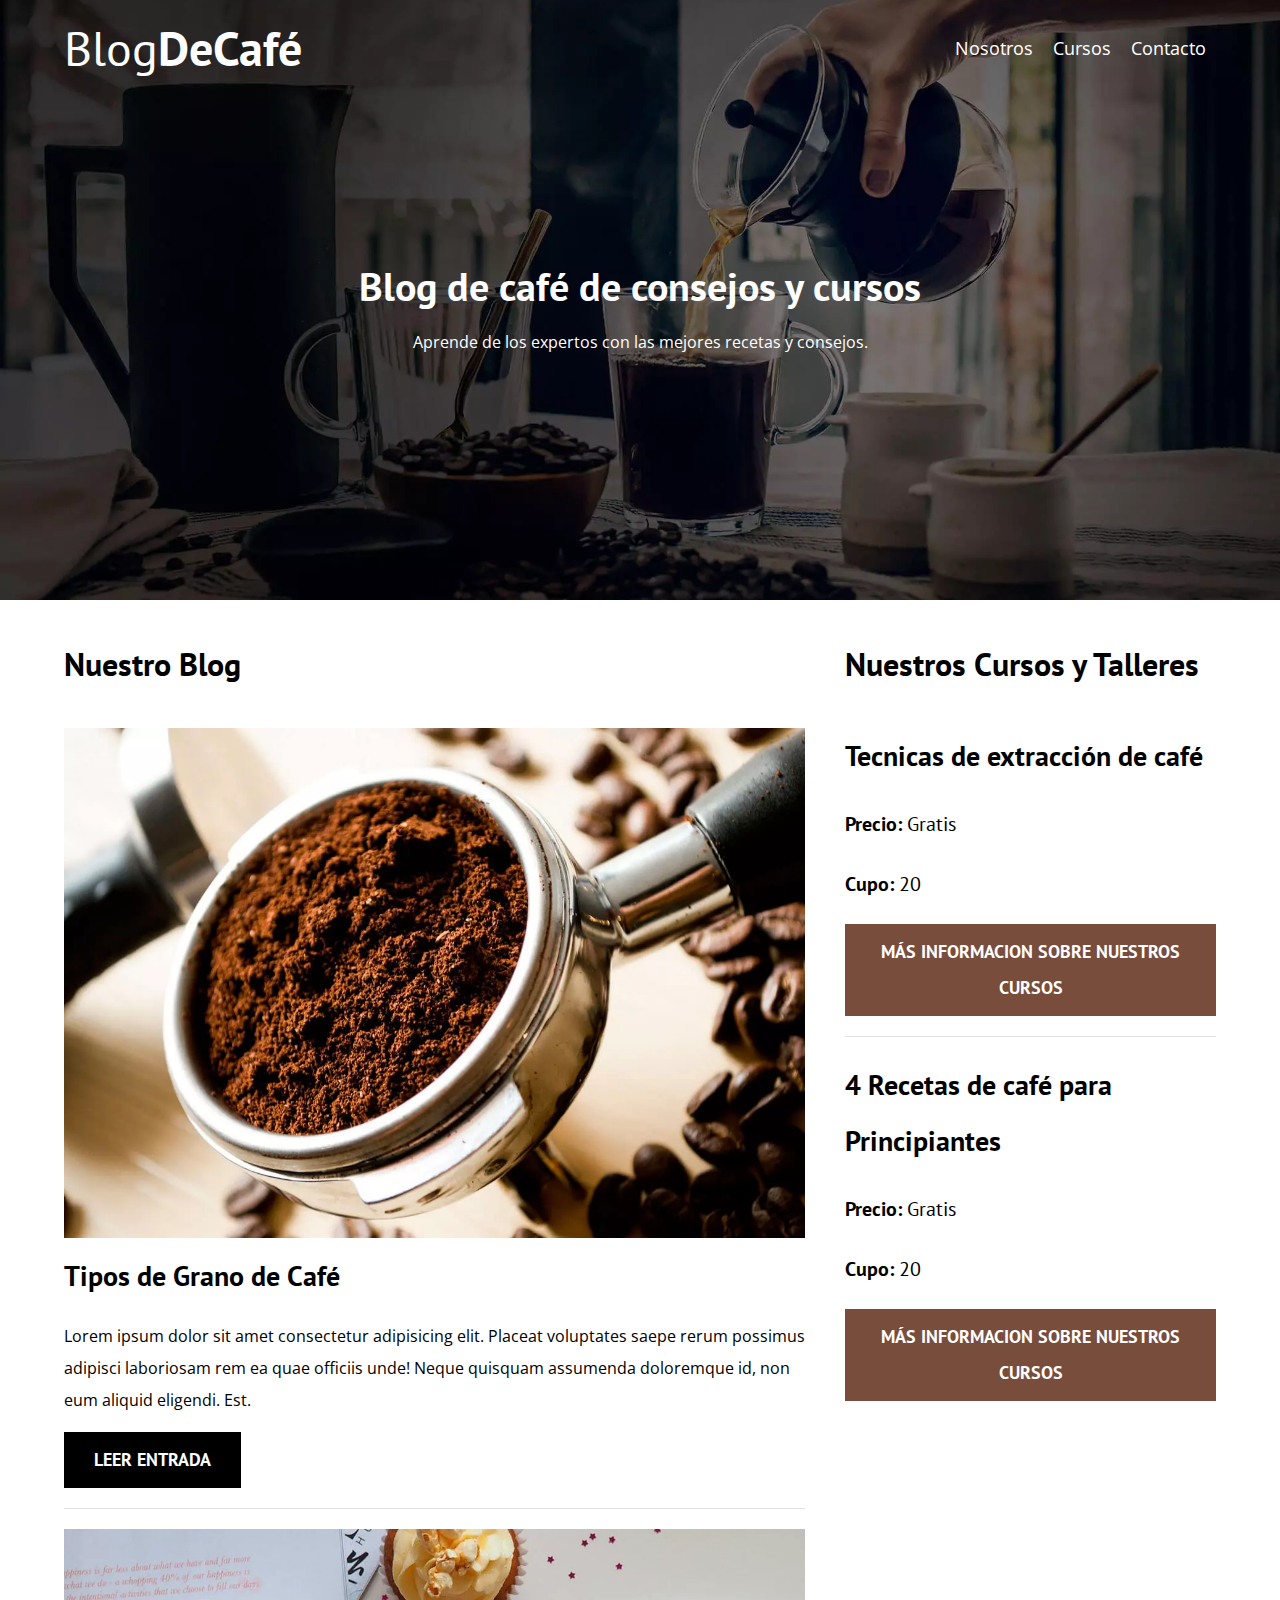
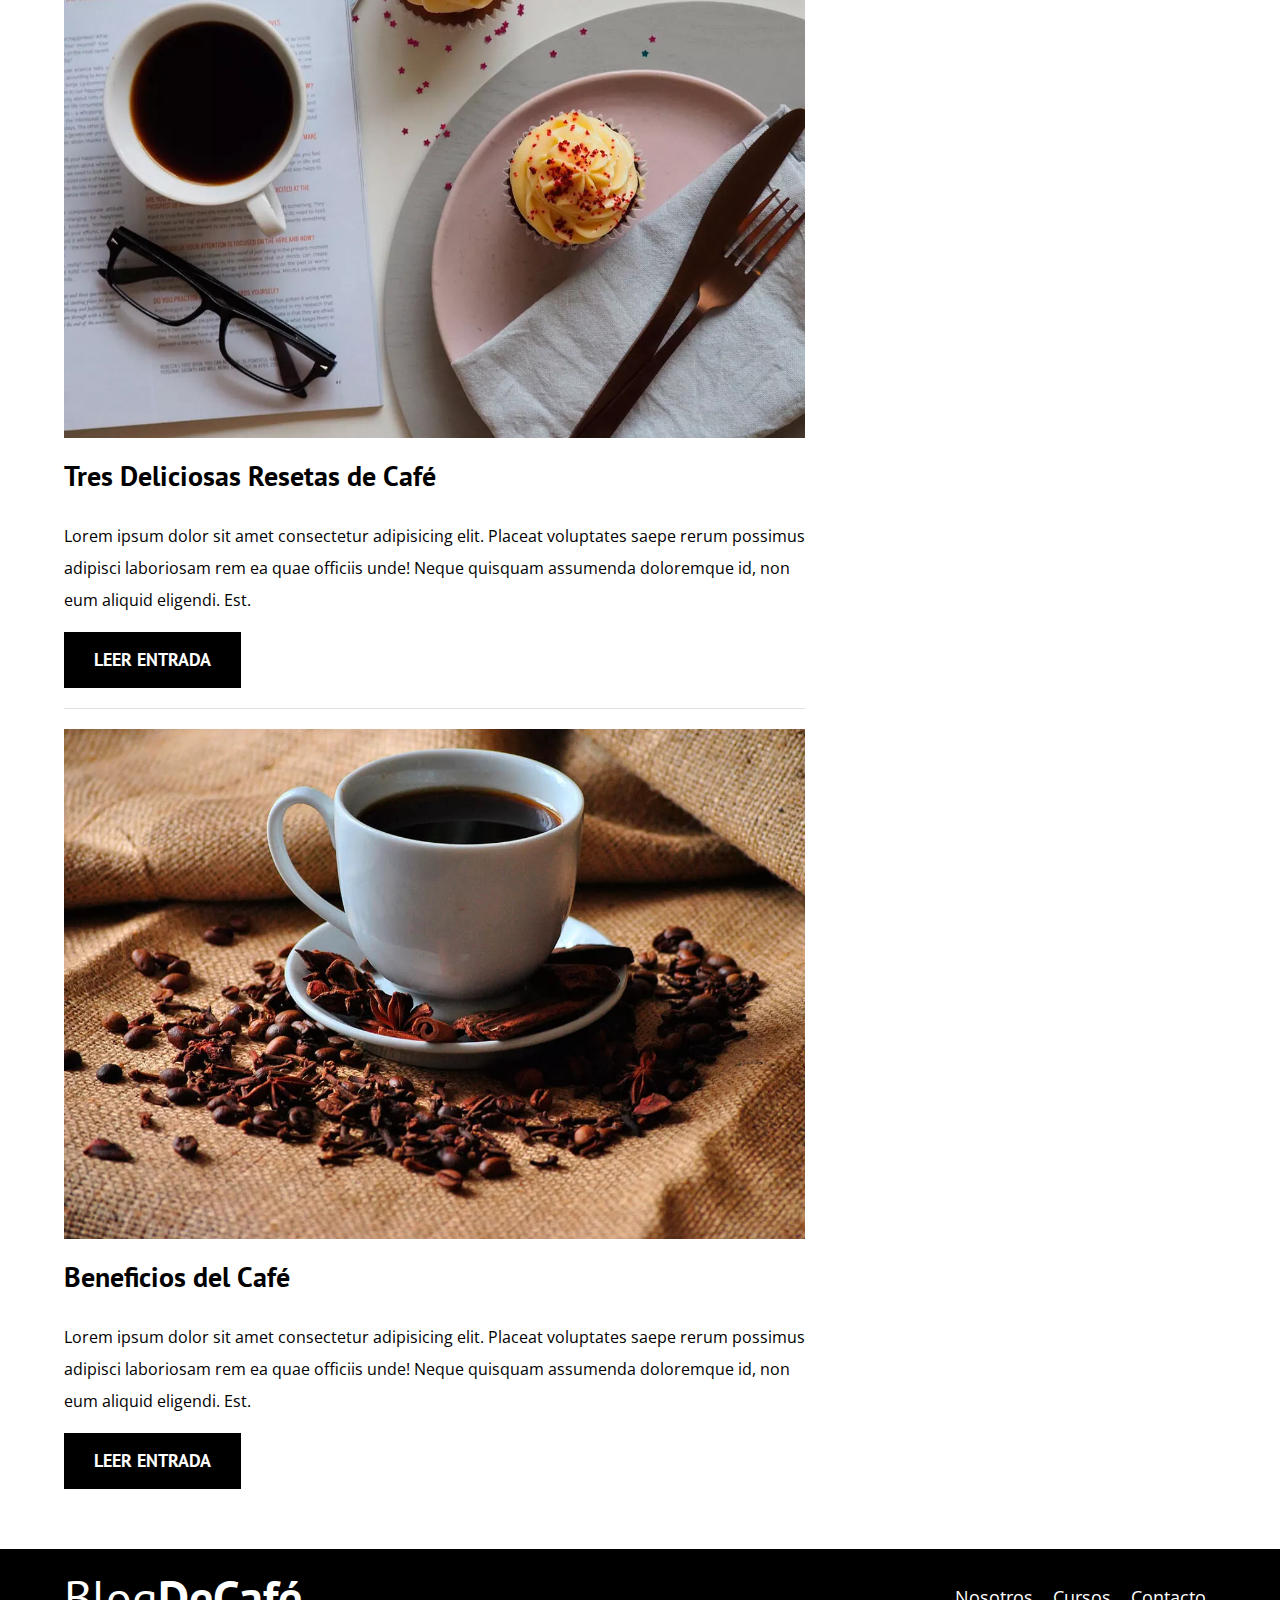
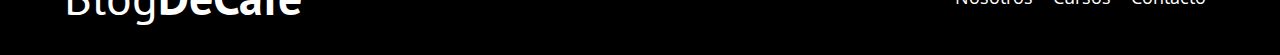
<file: index.html>
<!DOCTYPE html>
<html lang="en">
<head>
    <meta charset="UTF-8">
    <meta name="viewport" content="width=device-width, initial-scale=1.0">
    <title>Blog de Cafe</title>
    <meta name="description" content="Pagina web de blog de cafe">
    <!--Prefetch-->
    <link rel="prefetch" href="nosotros.html" as="document"><!--solo es cuando sabes que necesariamente tienen que entrar a esa pag-->
    <!--Preload-->
    <link rel="preload" href="css/normalize.css" as="style">
    <link rel="stylesheet" href="css/normalize.css">

    <link rel="preload" href="https://fonts.googleapis.com/css2?family=Open+Sans&family=PT+Sans:wght@400;700&display=swap" crossorigin="crossorigin" as="font">
    <link href="https://fonts.googleapis.com/css2?family=Open+Sans&family=PT+Sans:wght@400;700&display=swap" rel="stylesheet">

    <link rel="preload" href="css/style.css" as="style">
    <link rel="stylesheet" href="css/style.css">
</head>
<body>
    <header class="header">
        <div class="contenedor">
            <div class="barra">
                <a class="logo" href="index.html">
                    <h1 class="logo__nombre no-margin centrar-texto">Blog<span class="logo__bold">DeCafé</span></h1>
                </a>
                <nav class="navegacion">
                    <a href="nosotros.html" class="navegacion__enlace">Nosotros</a>
                    <a href="cursos.html" class="navegacion__enlace">Cursos</a>
                    <a href="contacto.html" class="navegacion__enlace">Contacto</a>
                </nav>
            </div>
        </div>
        <div class="header__texto">
            <h2 class="no-margin">
                Blog de café de consejos y cursos
            </h2>
            <p class="no-margin">
                Aprende de los expertos con las mejores
                recetas y consejos.
            </p>
        </div>
    </header>
    <div class="contenedor contenido-principal">
        <main class="blog">
            <h3>Nuestro Blog</h3>
            <article class="entrada">
                <div class="entrada__imagen">
                    <picture>
                        <source loading="lazy" srcset="img/blog1.webp" type="image/webp">
                        <img loading="lazy" src="img/blog1.jpg" alt="imagen blog">
                    </picture>
                </div>
                <div class="entrada__contenido">
                    <h4 class="no-margin">Tipos de Grano de Café</h4>
                    <p>
                        Lorem ipsum dolor sit amet consectetur adipisicing elit. Placeat voluptates saepe rerum possimus adipisci laboriosam rem ea quae officiis unde! Neque quisquam assumenda doloremque id, non eum aliquid eligendi. Est.
                    </p>
                    <a href="entrada.html" class="boton boton--primario">Leer Entrada</a>
                </div>
            </article>
            <article class="entrada">
                <div class="entrada__imagen">
                    <picture>
                        <source loading="lazy" srcset="img/blog2.webp" type="image/webp">
                        <img  loading="lazy" src="img/blog2.jpg" alt="imagen blog">
                    </picture>
                </div>
                <div class="entrada__contenido">
                    <h4 class="no-margin">Tres Deliciosas Resetas de Café</h4>
                    <p>
                        Lorem ipsum dolor sit amet consectetur adipisicing elit. Placeat voluptates saepe rerum possimus adipisci laboriosam rem ea quae officiis unde! Neque quisquam assumenda doloremque id, non eum aliquid eligendi. Est.
                    </p>
                    <a href="entrada.html" class="boton boton--primario">Leer Entrada</a>
                </div>
            </article>
            <article class="entrada">
                <div class="entrada__imagen">
                    <picture>
                        <source loading="lazy" srcset="img/blog3.webp" type="image/webp">
                        <img  loading="lazy"src="img/blog3.jpg" alt="imagen blog">
                    </picture>
                </div>
                <div class="entrada__contenido">
                    <h4 class="no-margin">Beneficios del Café</h4>
                    <p>
                        Lorem ipsum dolor sit amet consectetur adipisicing elit. Placeat voluptates saepe rerum possimus adipisci laboriosam rem ea quae officiis unde! Neque quisquam assumenda doloremque id, non eum aliquid eligendi. Est.
                    </p>
                    <a href="entrada.html" class="boton boton--primario">Leer Entrada</a>
                </div>
            </article>
        </main>
        <aside class="sidebar">
            <h3>Nuestros Cursos y Talleres</h3>
            <ul class="cursos no-padding">
                <li class="widget-curso">
                    <h4 class="no-margin">Tecnicas de extracción de café</h4>
                    <p class="widget-curso__label">Precio:
                        <span class="widget-curso__info">Gratis</span>
                    </p>
                    <p class="widget-curso__label">Cupo:
                        <span class="widget-curso__info">20</span>
                    </p>
                    <a href="entrada.html" class="boton boton--secundario">Más Informacion sobre nuestros cursos</a>
                </li>
                <li class="widget-curso">
                    <h4 class="no-margin">4 Recetas de café para Principiantes</h4>
                    <p class="widget-curso__label">Precio:
                        <span class="widget-curso__info">Gratis</span>
                    </p>
                    <p class="widget-curso__label">Cupo:
                        <span class="widget-curso__info">20</span>
                    </p>
                    <a href="entrada.html" class="boton boton--secundario">Más Informacion sobre nuestros cursos</a>
                </li>
            </ul>
        </aside>
    </div>
    <footer class="footer">
        <div class="barra contenedor">
            <a class="logo" href="index.html">
                <h1 class="logo__nombre no-margin centrar-texto">Blog<span class="logo__bold">DeCafé</span></h1>
            </a>
            <nav class="navegacion">
                <a href="nosotros.html" class="navegacion__enlace">Nosotros</a>
                <a href="cursos.html" class="navegacion__enlace">Cursos</a>
                <a href="contacto.html" class="navegacion__enlace">Contacto</a>
            </nav>
        </div>
    </footer>
    <script src="js/modernizr.js"></script>
</body>
</html>
</file>
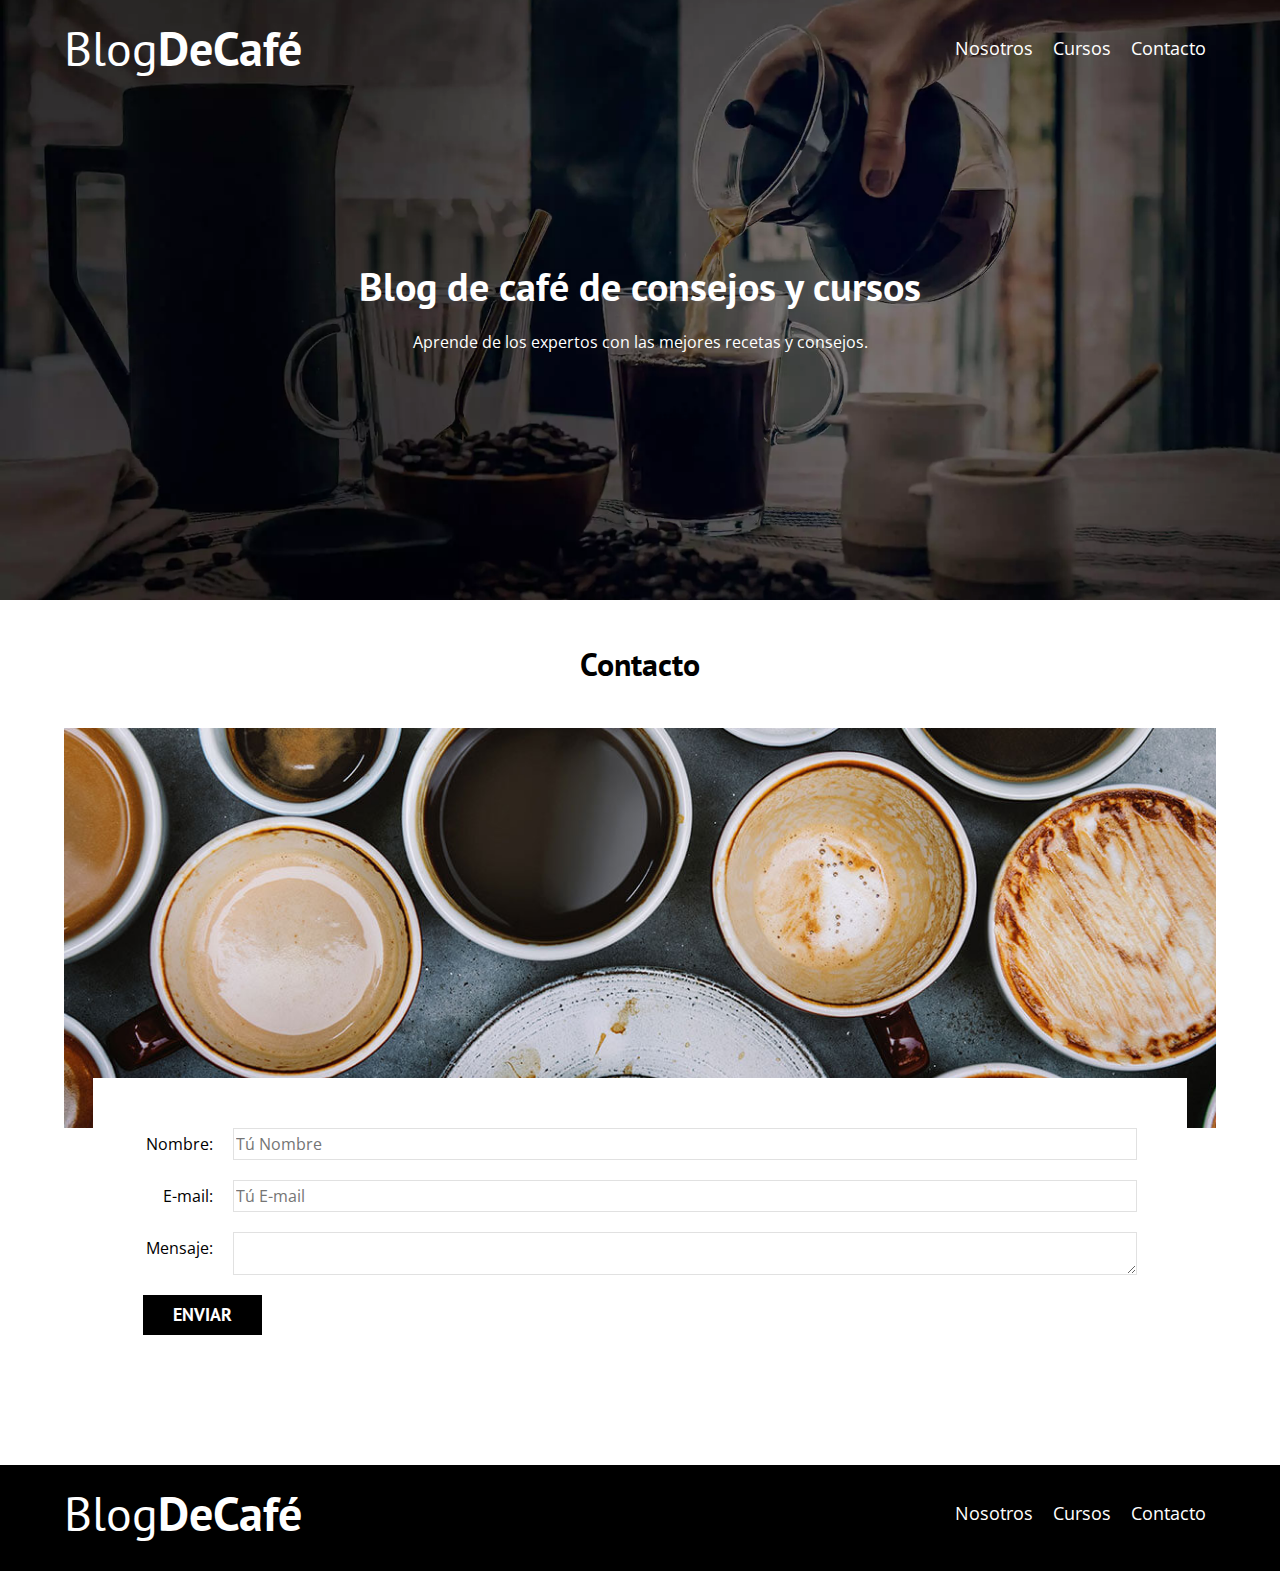
<file: contacto.html>
<!DOCTYPE html>
<html lang="en">
<head>
    <meta charset="UTF-8">
    <meta name="viewport" content="width=device-width, initial-scale=1.0">
    <title>Blog de Cafe</title>
    <link rel="stylesheet" href="css/normalize.css">
    <link href="https://fonts.googleapis.com/css2?family=Open+Sans&family=PT+Sans:wght@400;700&display=swap" rel="stylesheet">
    <link rel="stylesheet" href="css/style.css">
</head>
<body>
    <header class="header">
        <div class="contenedor">
            <div class="barra">
                <a class="logo" href="index.html">
                    <h1 class="logo__nombre no-margin centrar-texto">Blog<span class="logo__bold">DeCafé</span></h1>
                </a>
                <nav class="navegacion">
                    <a href="nosotros.html" class="navegacion__enlace">Nosotros</a>
                    <a href="cursos.html" class="navegacion__enlace">Cursos</a>
                    <a href="contacto.html" class="navegacion__enlace">Contacto</a>
                </nav>
            </div>
        </div>
        <div class="header__texto">
            <h2 class="no-margin">
                Blog de café de consejos y cursos
            </h2>
            <p class="no-margin">
                Aprende de los expertos con las mejores
                recetas y consejos.
            </p>
        </div>
    </header>
    <main class="contenedor ">
        <h3 class="centrar-texto">Contacto</h3>
        <div class="contacto-bg">
        </div>
        <form action="" class="formulario">
            <div class="campo">
                <label class="campo__label" for="nombre">Nombre:</label>
                <input type="text" class="campo__field" placeholder="Tú Nombre" id="nombre">
            </div>
            <div class="campo">
                <label for="email" class="campo__label">E-mail:</label>
                <input type="email" class="campo__field" placeholder="Tú E-mail" id="email">
            </div>
            <div class="campo">
                <label for="mensaje" class="campo__label">Mensaje:</label>
                <textarea id="mensaje" class="campo__field campo__field--textarea"></textarea>
            </div>
            <div class="campo">
                <input type="submit" value="Enviar" class="boton boton--primario">
            </div>
        </form>
    </main>
    <footer class="footer">
        <div class="barra contenedor">
            <a class="logo" href="index.html">
                <h1 class="logo__nombre no-margin centrar-texto">Blog<span class="logo__bold">DeCafé</span></h1>
            </a>
            <nav class="navegacion">
                <a href="nosotros.html" class="navegacion__enlace">Nosotros</a>
                <a href="cursos.html" class="navegacion__enlace">Cursos</a>
                <a href="contacto.html" class="navegacion__enlace">Contacto</a>
            </nav>
        </div>
    </footer>
    <script src="js/modernizr.js"></script>
</body>
</html>
</file>
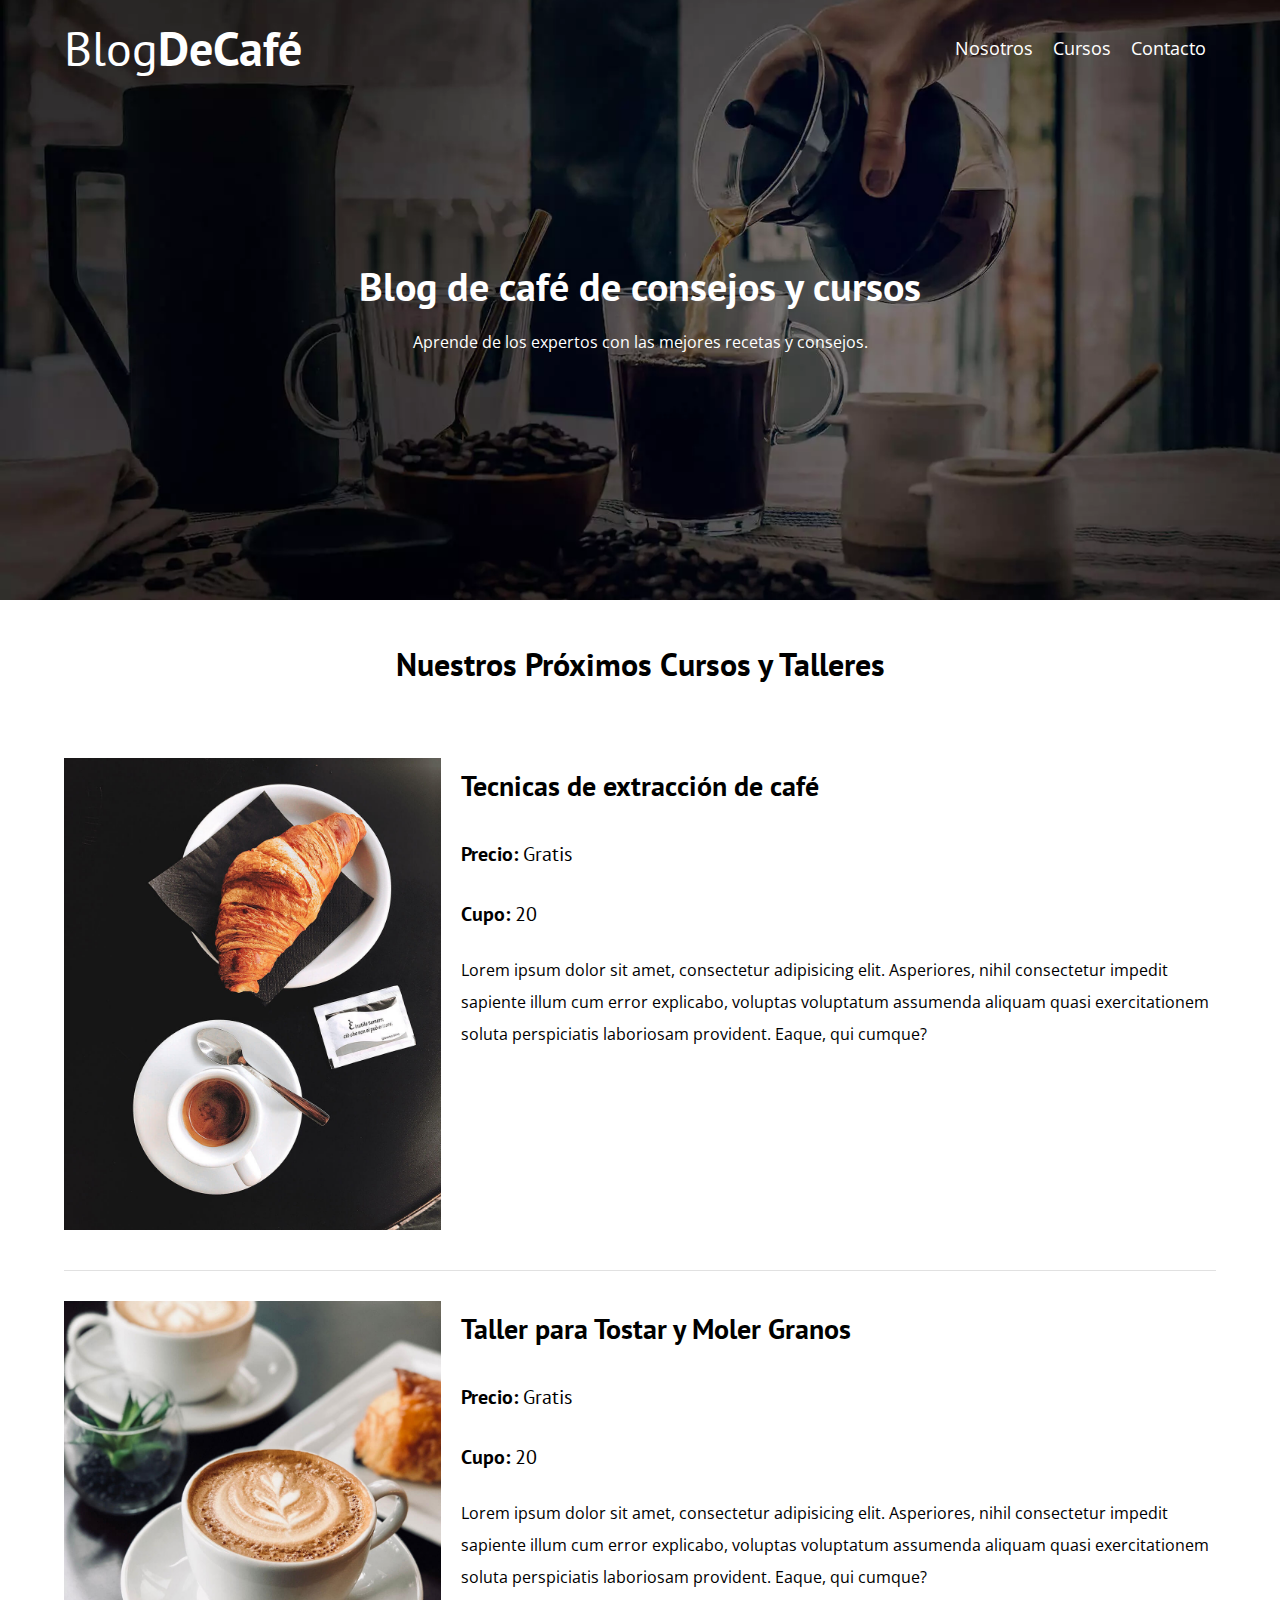
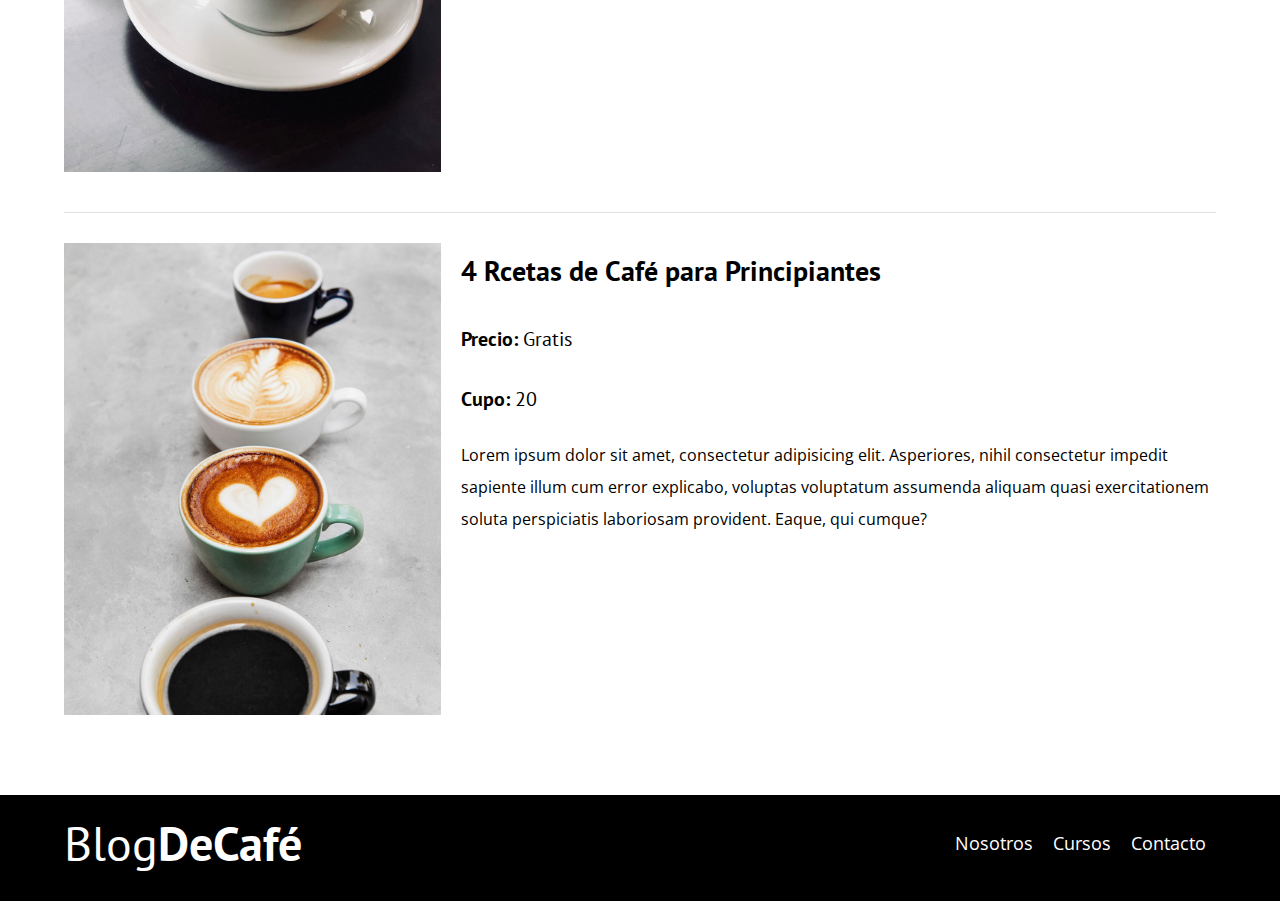
<file: cursos.html>
<!DOCTYPE html>
<html lang="en">
<head>
    <meta charset="UTF-8">
    <meta name="viewport" content="width=device-width, initial-scale=1.0">
    <title>Blog de Cafe</title>
    <link rel="stylesheet" href="css/normalize.css">
    <link href="https://fonts.googleapis.com/css2?family=Open+Sans&family=PT+Sans:wght@400;700&display=swap" rel="stylesheet">
    <link rel="stylesheet" href="css/style.css">
</head>
<body>
    <header class="header">
        <div class="contenedor">
            <div class="barra">
                <a class="logo" href="index.html">
                    <h1 class="logo__nombre no-margin centrar-texto">Blog<span class="logo__bold">DeCafé</span></h1>
                </a>
                <nav class="navegacion">
                    <a href="nosotros.html" class="navegacion__enlace">Nosotros</a>
                    <a href="cursos.html" class="navegacion__enlace">Cursos</a>
                    <a href="contacto.html" class="navegacion__enlace">Contacto</a>
                </nav>
            </div>
        </div>
        <div class="header__texto">
            <h2 class="no-margin">
                Blog de café de consejos y cursos
            </h2>
            <p class="no-margin">
                Aprende de los expertos con las mejores
                recetas y consejos.
            </p>
        </div>
    </header>
    <main class="contenedor ">
        <h3 class="centrar-texto">Nuestros Próximos Cursos y Talleres</h3>
        <div class="curso">
            <div class="curso__imagen">
                <img src="img/curso1.jpg" alt="img del curso">
            </div><!--curso__imagen-->
            <div class="curso__informacion">
                <h4 class="no-margin">Tecnicas de extracción de café</h4>
                <p class="curso__label">Precio:
                    <span class="curso__info">Gratis</span>
                </p>
                <p class="curso__label">Cupo:
                    <span class="curso__info">20</span>
                </p>
                <p class="curso__descripcion">
                    Lorem ipsum dolor sit amet, consectetur adipisicing elit. Asperiores, nihil consectetur impedit sapiente illum cum error explicabo, voluptas voluptatum assumenda aliquam quasi exercitationem soluta perspiciatis laboriosam provident. Eaque, qui cumque?
                </p>
            </div><!--curso__informacion-->
        </div><!--curso-->
        <div class="curso">
            <div class="curso__imagen">
                <img src="img/curso2.jpg" alt="img del curso">
            </div><!--curso__imagen-->
            <div class="curso__informacion">
                <h4 class="no-margin">Taller para Tostar y Moler Granos</h4>
                <p class="curso__label">Precio:
                    <span class="curso__info">Gratis</span>
                </p>
                <p class="curso__label">Cupo:
                    <span class="curso__info">20</span>
                </p>
                <p class="curso__descripcion">
                    Lorem ipsum dolor sit amet, consectetur adipisicing elit. Asperiores, nihil consectetur impedit sapiente illum cum error explicabo, voluptas voluptatum assumenda aliquam quasi exercitationem soluta perspiciatis laboriosam provident. Eaque, qui cumque?
                </p>
            </div><!--curso__informacion-->
        </div><!--curso-->
        <div class="curso">
            <div class="curso__imagen">
                <img src="img/curso3.jpg" alt="img del curso">
            </div><!--curso__imagen-->
            <div class="curso__informacion">
                <h4 class="no-margin">4 Rcetas de Café para Principiantes</h4>
                <p class="curso__label">Precio:
                    <span class="curso__info">Gratis</span>
                </p>
                <p class="curso__label">Cupo:
                    <span class="curso__info">20</span>
                </p>
                <p class="curso__descripcion">
                    Lorem ipsum dolor sit amet, consectetur adipisicing elit. Asperiores, nihil consectetur impedit sapiente illum cum error explicabo, voluptas voluptatum assumenda aliquam quasi exercitationem soluta perspiciatis laboriosam provident. Eaque, qui cumque?
                </p>
            </div><!--curso__informacion-->
        </div><!--curso-->
    </main>
    <footer class="footer">
        <div class="barra contenedor">
            <a class="logo" href="index.html">
                <h1 class="logo__nombre no-margin centrar-texto">Blog<span class="logo__bold">DeCafé</span></h1>
            </a>
            <nav class="navegacion">
                <a href="nosotros.html" class="navegacion__enlace">Nosotros</a>
                <a href="cursos.html" class="navegacion__enlace">Cursos</a>
                <a href="contacto.html" class="navegacion__enlace">Contacto</a>
            </nav>
        </div>
    </footer>
    <script src="js/modernizr.js"></script>
</body>
</html>
</file>
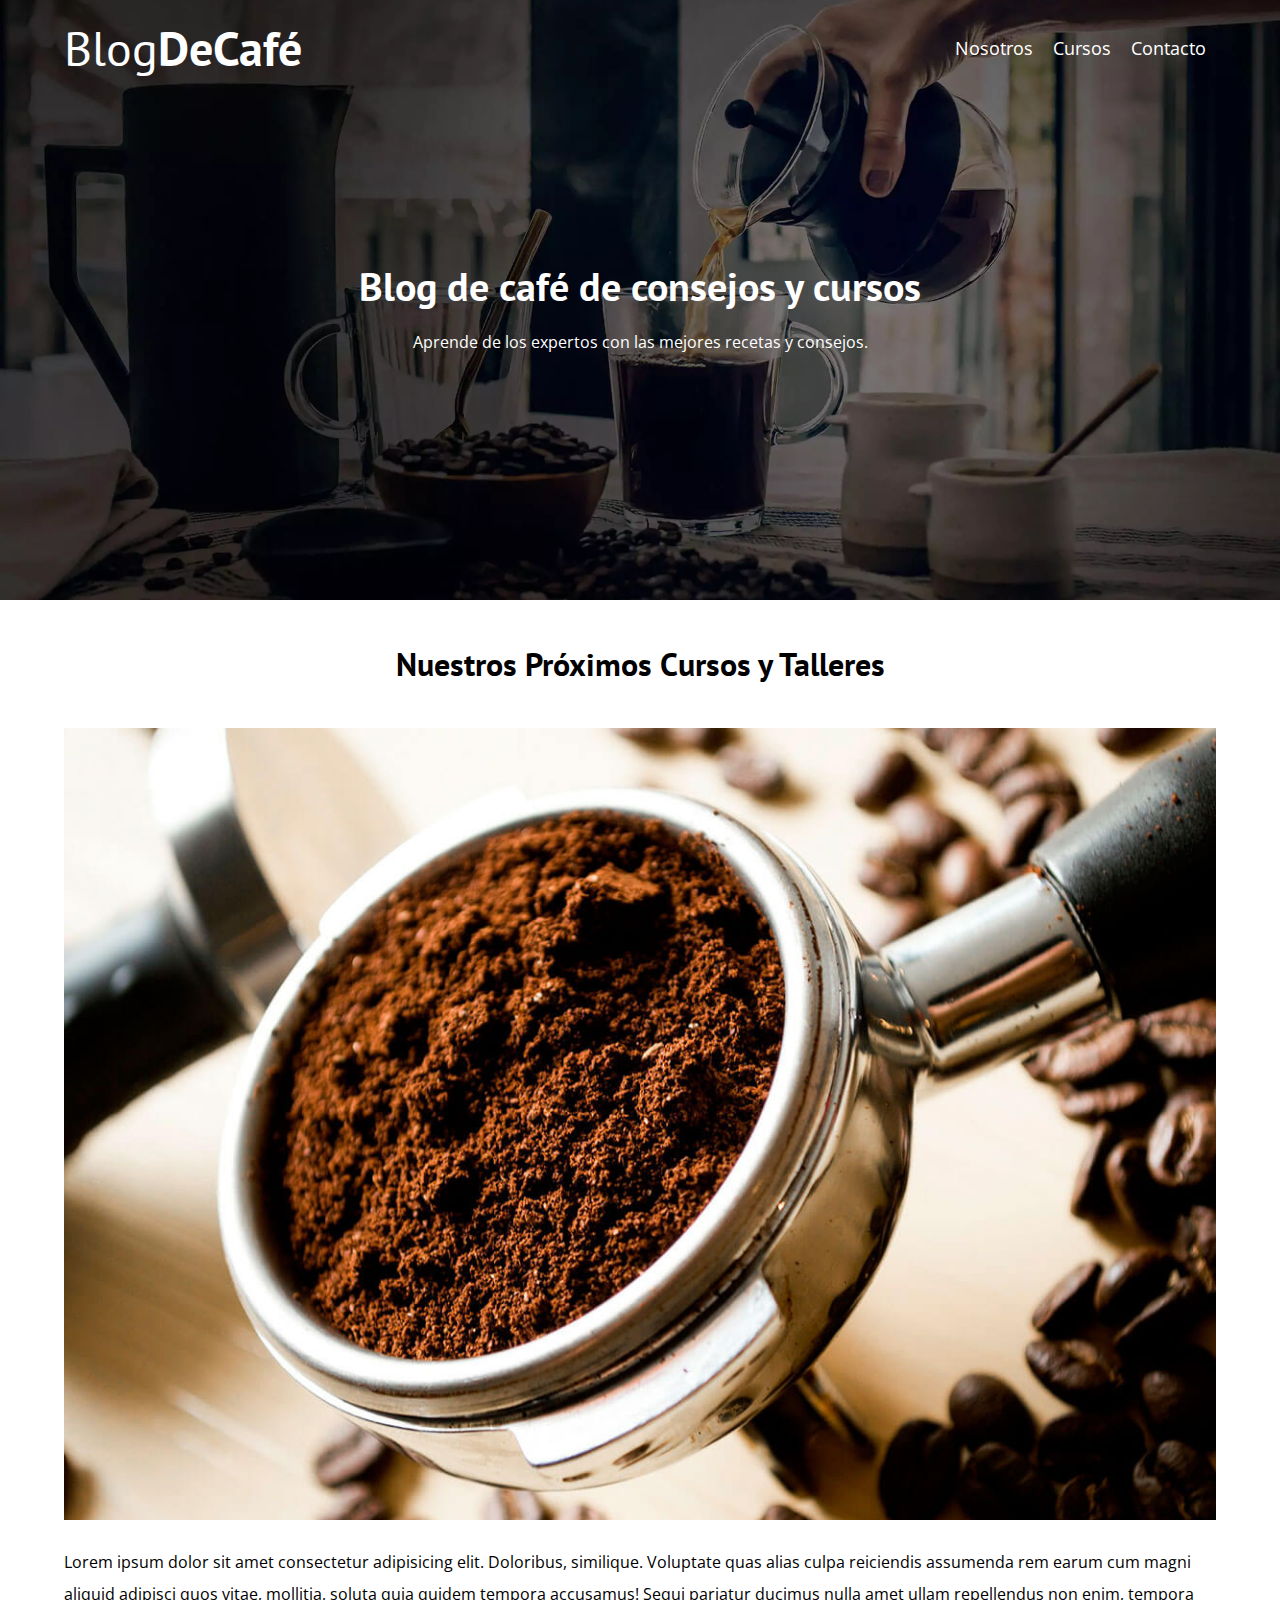
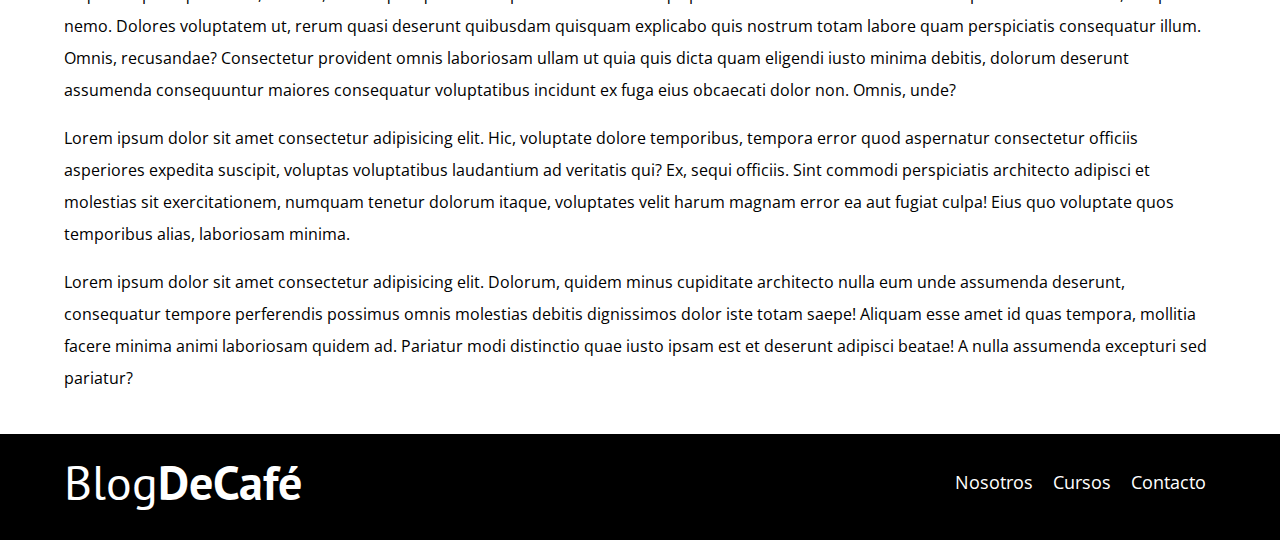
<file: entrada.html>
<!DOCTYPE html>
<html lang="en">
<head>
    <meta charset="UTF-8">
    <meta name="viewport" content="width=device-width, initial-scale=1.0">
    <title>Blog de Cafe</title>
    <link rel="stylesheet" href="css/normalize.css">
    <link href="https://fonts.googleapis.com/css2?family=Open+Sans&family=PT+Sans:wght@400;700&display=swap" rel="stylesheet">
    <link rel="stylesheet" href="css/style.css">
</head>
<body>
    <header class="header">
        <div class="contenedor">
            <div class="barra">
                <a class="logo" href="index.html">
                    <h1 class="logo__nombre no-margin centrar-texto">Blog<span class="logo__bold">DeCafé</span></h1>
                </a>
                <nav class="navegacion">
                    <a href="nosotros.html" class="navegacion__enlace">Nosotros</a>
                    <a href="cursos.html" class="navegacion__enlace">Cursos</a>
                    <a href="contacto.html" class="navegacion__enlace">Contacto</a>
                </nav>
            </div>
        </div>
        <div class="header__texto">
            <h2 class="no-margin">
                Blog de café de consejos y cursos
            </h2>
            <p class="no-margin">
                Aprende de los expertos con las mejores
                recetas y consejos.
            </p>
        </div>
    </header>
    <main class="contenedor ">
        <h3 class="centrar-texto">Nuestros Próximos Cursos y Talleres</h3>
        <img src="img/blog1.jpg" alt="img blog">
        <p>
            Lorem ipsum dolor sit amet consectetur adipisicing elit. Doloribus, similique. Voluptate quas alias culpa reiciendis assumenda rem earum cum magni aliquid adipisci quos vitae, mollitia, soluta quia quidem tempora accusamus!
            Sequi pariatur ducimus nulla amet ullam repellendus non enim, tempora nemo. Dolores voluptatem ut, rerum quasi deserunt quibusdam quisquam explicabo quis nostrum totam labore quam perspiciatis consequatur illum. Omnis, recusandae?
            Consectetur provident omnis laboriosam ullam ut quia quis dicta quam eligendi iusto minima debitis, dolorum deserunt assumenda consequuntur maiores consequatur voluptatibus incidunt ex fuga eius obcaecati dolor non. Omnis, unde?
        </p>
        <p>Lorem ipsum dolor sit amet consectetur adipisicing elit. Hic, voluptate dolore temporibus, tempora error quod aspernatur consectetur officiis asperiores expedita suscipit, voluptas voluptatibus laudantium ad veritatis qui? Ex, sequi officiis.
        Sint commodi perspiciatis architecto adipisci et molestias sit exercitationem, numquam tenetur dolorum itaque, voluptates velit harum magnam error ea aut fugiat culpa! Eius quo voluptate quos temporibus alias, laboriosam minima.
        </p>
        <p>
            Lorem ipsum dolor sit amet consectetur adipisicing elit. Dolorum, quidem minus cupiditate architecto nulla eum unde assumenda deserunt, consequatur tempore perferendis possimus omnis molestias debitis dignissimos dolor iste totam saepe!
            Aliquam esse amet id quas tempora, mollitia facere minima animi laboriosam quidem ad. Pariatur modi distinctio quae iusto ipsam est et deserunt adipisci beatae! A nulla assumenda excepturi sed pariatur?
        </p>
    </main>
    <footer class="footer">
        <div class="barra contenedor">
            <a class="logo" href="index.html">
                <h1 class="logo__nombre no-margin centrar-texto">Blog<span class="logo__bold">DeCafé</span></h1>
            </a>
            <nav class="navegacion">
                <a href="nosotros.html" class="navegacion__enlace">Nosotros</a>
                <a href="cursos.html" class="navegacion__enlace">Cursos</a>
                <a href="contacto.html" class="navegacion__enlace">Contacto</a>
            </nav>
        </div>
    </footer>
    <script src="js/modernizr.js"></script>
</body>
</html>
</file>
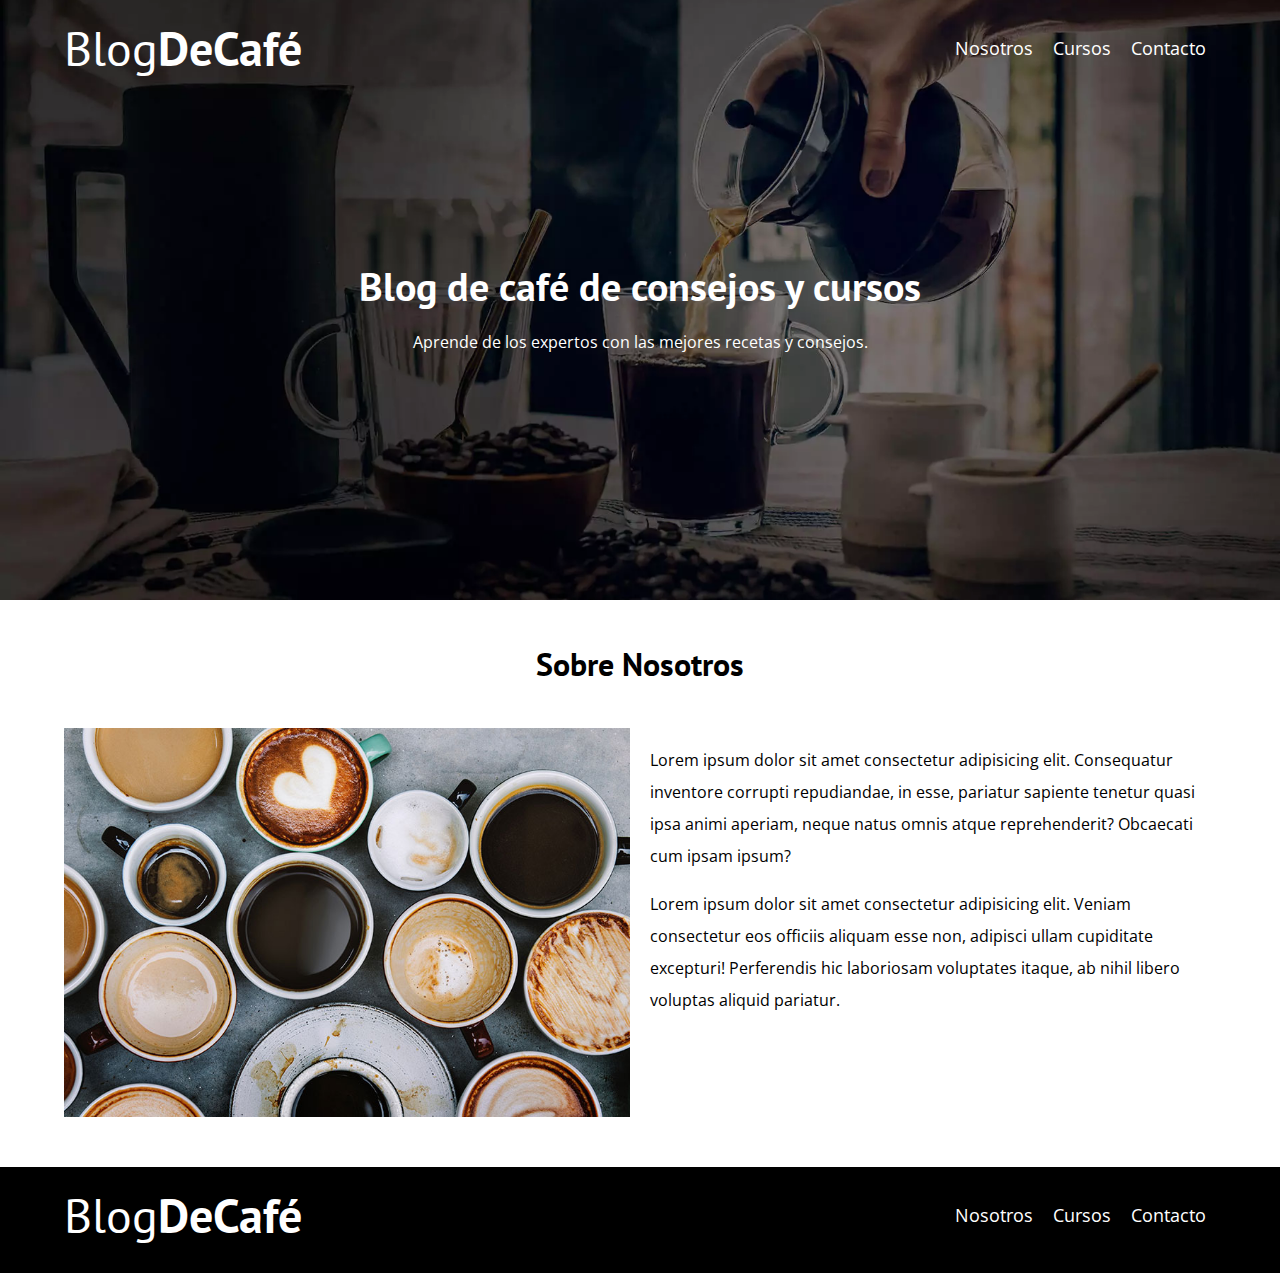
<file: nosotros.html>
<!DOCTYPE html>
<html lang="en">
<head>
    <meta charset="UTF-8">
    <meta name="viewport" content="width=device-width, initial-scale=1.0">
    <title>Blog de Cafe</title>
    <link rel="stylesheet" href="css/normalize.css">
    <link href="https://fonts.googleapis.com/css2?family=Open+Sans&family=PT+Sans:wght@400;700&display=swap" rel="stylesheet">
    <link rel="stylesheet" href="css/style.css">
</head>
<body>
    <header class="header">
        <div class="contenedor">
            <div class="barra">
                <a class="logo" href="index.html">
                    <h1 class="logo__nombre no-margin centrar-texto">Blog<span class="logo__bold">DeCafé</span></h1>
                </a>
                <nav class="navegacion">
                    <a href="nosotros.html" class="navegacion__enlace">Nosotros</a>
                    <a href="cursos.html" class="navegacion__enlace">Cursos</a>
                    <a href="contacto.html" class="navegacion__enlace">Contacto</a>
                </nav>
            </div>
        </div>
        <div class="header__texto">
            <h2 class="no-margin">
                Blog de café de consejos y cursos
            </h2>
            <p class="no-margin">
                Aprende de los expertos con las mejores
                recetas y consejos.
            </p>
        </div>
    </header>
    <main class="contenedor ">
        <h3 class="centrar-texto">Sobre Nosotros</h3>
        <div class="sobre-nosotros">
            <div class="sobre-nosotros__imagen">
                <img src="img/nosotros.jpg" alt="img nosotros">
            </div>
            <div class="sobre-nosotros__texto">
                <p>
                    Lorem ipsum dolor sit amet consectetur adipisicing elit. Consequatur inventore corrupti repudiandae, in esse, pariatur sapiente tenetur quasi ipsa animi aperiam,
                    neque natus omnis atque reprehenderit? Obcaecati cum ipsam ipsum?
                </p>
                <p>
                    Lorem ipsum dolor sit amet consectetur adipisicing elit. Veniam consectetur eos 
                    officiis aliquam esse non, adipisci ullam cupiditate excepturi! Perferendis hic laboriosam voluptates itaque, ab nihil libero voluptas aliquid pariatur.
                </p>
            </div>
        </div>
    </main>
    <footer class="footer">
        <div class="barra contenedor">
            <a class="logo" href="index.html">
                <h1 class="logo__nombre no-margin centrar-texto">Blog<span class="logo__bold">DeCafé</span></h1>
            </a>
            <nav class="navegacion">
                <a href="nosotros.html" class="navegacion__enlace">Nosotros</a>
                <a href="cursos.html" class="navegacion__enlace">Cursos</a>
                <a href="contacto.html" class="navegacion__enlace">Contacto</a>
            </nav>
        </div>
    </footer>
    <script src="js/modernizr.js"></script>
</body>
</html>
</file>
<file: css/style.css>
:root{
    --fuente1: 'PT Sans', sans-serif;
    --fuente2: 'Open Sans', sans-serif;

    --color-primario: #784d3c;
    --color-claro: #ffffff;
    --color-oscuro: #000000;
    --color-opaco: #e1e1e1;
}
/*--Globales--*/
.contenedor{
    /* max-width: 120rem;
    width: 90%; */
    width: min(90%, 120rem);
    margin: 0 auto;
}
a{
    text-decoration: none;
}
h1,h2,h3,h4{
    font-family: var(--fuente1);
    line-height: 2;
}
h1{
    font-size: 4.8rem;
}
h2{
    font-size: 4rem;
}
h3{
    font-size: 3.2rem;
}
h4{
    font-size: 2.8rem;
}
img{
    max-width: 100%;
}
/*--helpers--*/
.no-margin{
    margin: 0%;
}
.no-padding{
    padding: 0%;
}
.centrar-texto{
    text-align: center;
}

/*--header inicio--*/
.webp .header{
    background-image: url(../img/banner.webp);
}
.no-webp .header{
    background-image: url(../img/banner.jpg);
}
.header{
    height: 60rem;
    background-size: cover;
    background-repeat: no-repeat;
    background-position:center center ;
}
.header__texto{
    text-align: center;
    color: var(--color-claro);
    margin-top: 5rem;
}

@media (min-width:768px){
    .barra{
        display: flex;
        justify-content: space-between;
        align-items: center;
    }
    .header__texto{
        margin-top: 15rem;
    }
}
.logo{
    color: var(--color-claro);
}
.logo__nombre{
    font-weight: 400;
}
.logo__bold{
    font-weight: 700;
}

@media (min-width:768px){
    .navegacion{
        display: flex;
    }
    .navegacion__enlace{
        padding: .5rem 1rem;
    }
}
.navegacion__enlace{
    display: block;
    text-align: center;
    font-size: 1.8rem;
    color: var(--color-claro);
}

@media (min-width:768px){
    .contenido-principal{
        display: grid;
        grid-template-columns: 2fr 1fr;
        column-gap: 4rem;
    }
}

.entrada{
    border-bottom: 1px solid var(--color-opaco);
    margin-bottom: 2rem;
}
.entrada:last-of-type{
    border-bottom: none;
    margin-bottom: 0%;
}

/*--Botones--*/
.boton{
    display: block;
    font-family: var(--fuente1);
    color: var(--color-claro);
    text-align: center;
    padding: 1rem 3rem;
    font-size: 1.8rem;
    text-transform: uppercase;
    font-weight: 700;
    margin-bottom: 2rem;
    border: none;
}
.boton:hover{
    cursor: pointer;
}
/*variaciones*/
.boton--primario{
    background-color: var(--color-oscuro);
}
.boton--secundario{
    background-color: var(--color-primario);
}
@media (min-width:768px){
    .boton{
        display: inline-block;
    }
}

.cursos{
    list-style: none;
}
.widget-curso{
    border-bottom: 1px solid var(--color-opaco);
    margin-bottom: 2rem;
}
.widget-curso:last-of-type{
    border: none;
    margin: 0%;
}
.widget-curso__label{
    font-family: var(--fuente1);
    font-weight: bold;
}
.widget-curso__info{
    font-weight: normal;
}
.widget-curso__label,.widget-curso__info{
    font-size: 2rem;
}

/**footer**/
.footer{
    background-color: var(--color-oscuro);
    margin-top: 4rem;
    padding-bottom: 1rem;
}

/**Sobre nosotros.hmtl**/
@media (min-width: 768px){
    .sobre-nosotros{
        display: grid;
        grid-template-columns: repeat(2, 1fr);
        column-gap: 2rem;
    }
}
/**Cursos.html**/
.curso{
    padding: 3rem 0;
    border-bottom: 1px solid var(--color-opaco);
}
.curso:last-of-type{
    border: none;
}
@media(min-width: 768px){
    .curso{
        display: grid;
        grid-template-columns: 1fr 2fr;
        column-gap: 2rem;
    }
}
.curso__label{
    font-family: var(--fuente1);
    font-weight: bold;
}
.curso__info{
    font-weight: normal;
}
.curso__label,.curso__info{
    font-size: 2rem;
}

/**Contacto.html**/
.contacto-bg{
    background-image: url(../img/contacto.jpg);
    height: 40rem;
    background-size: cover;
    background-repeat: no-repeat;
}

.formulario{
    background-color: var(--color-claro);
    margin: -5rem auto 0 auto;
    width: 95%;
    padding: 5rem;
}
/*forma facil de posicionar un label dentro de formularios*/
.campo{
    display: flex;
    margin-bottom: 2rem;
}
.campo__label{
    flex: 0 0 9rem;
    text-align: right;
    padding-right: 2rem;
}
.campo__field{
    flex: 1 ;
    border: 1px solid var(--color-opaco);
}
.campo__field--textarea{

}
</file>
